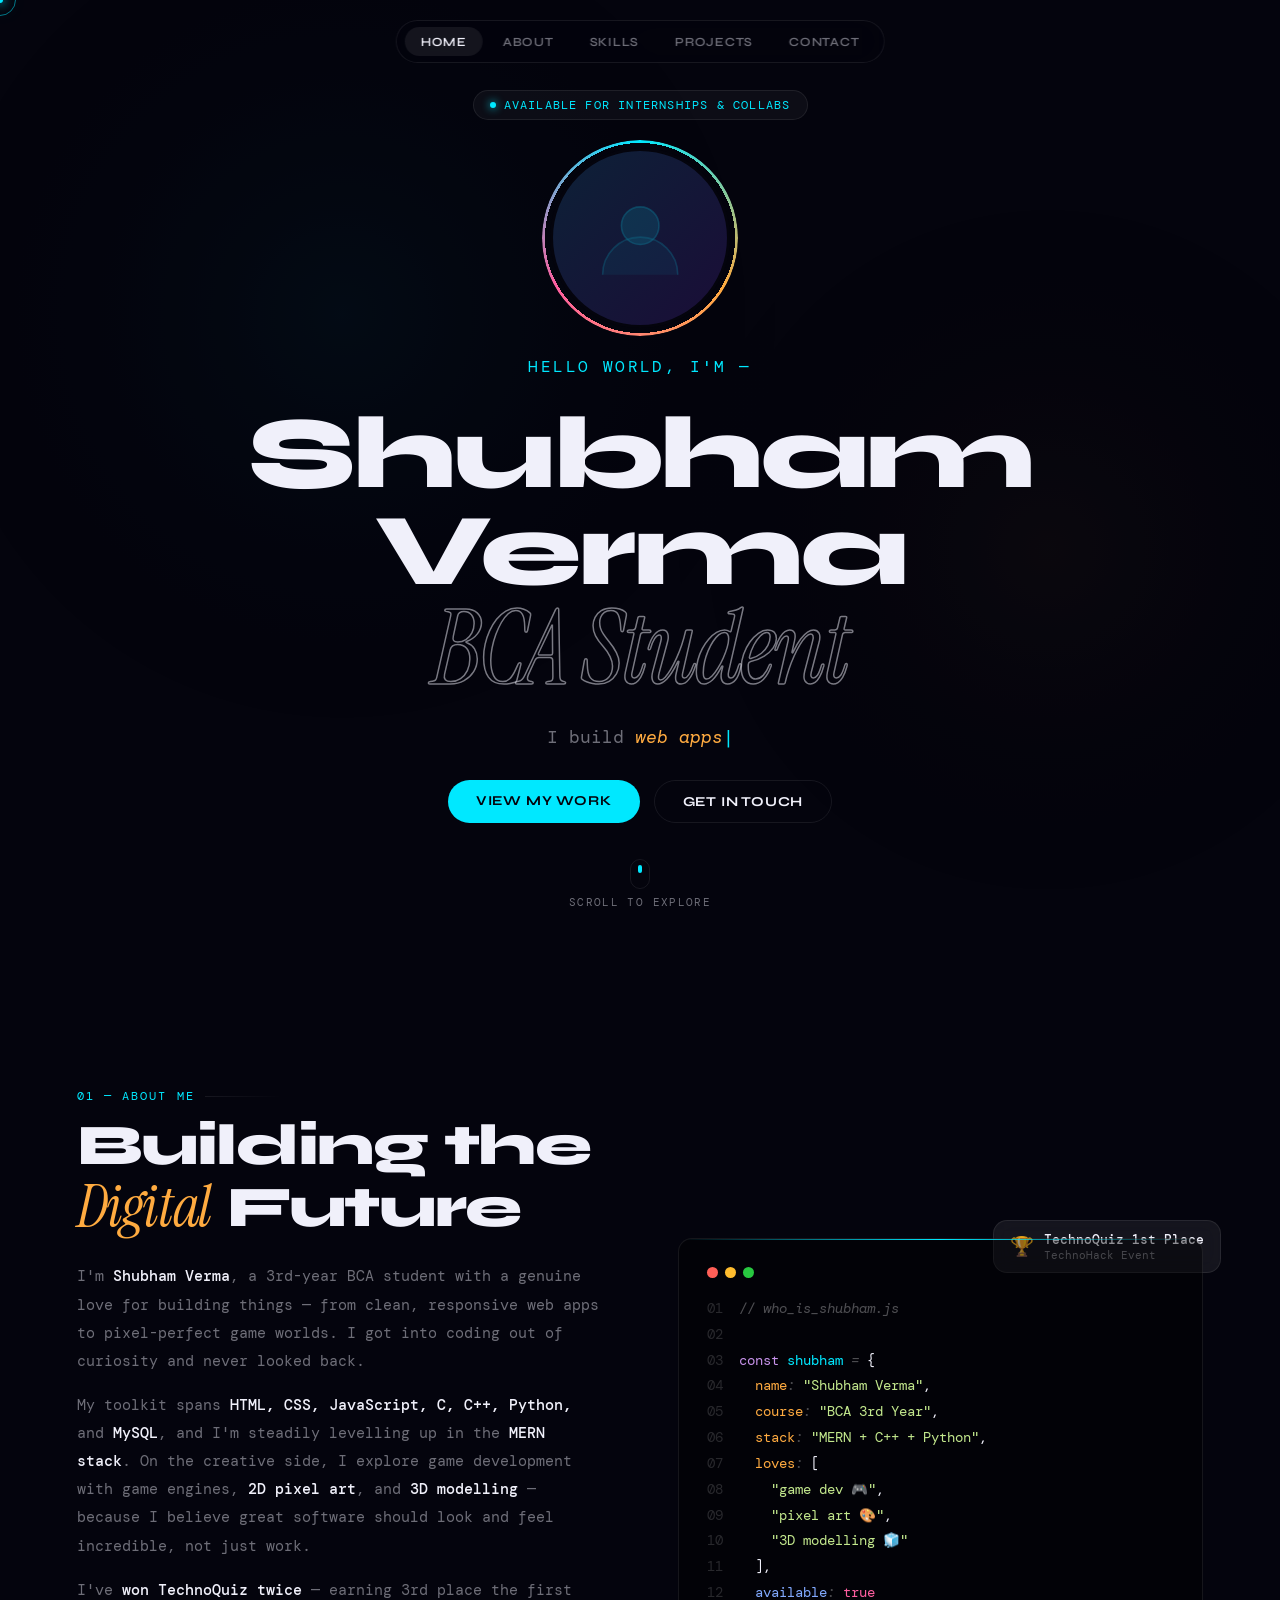
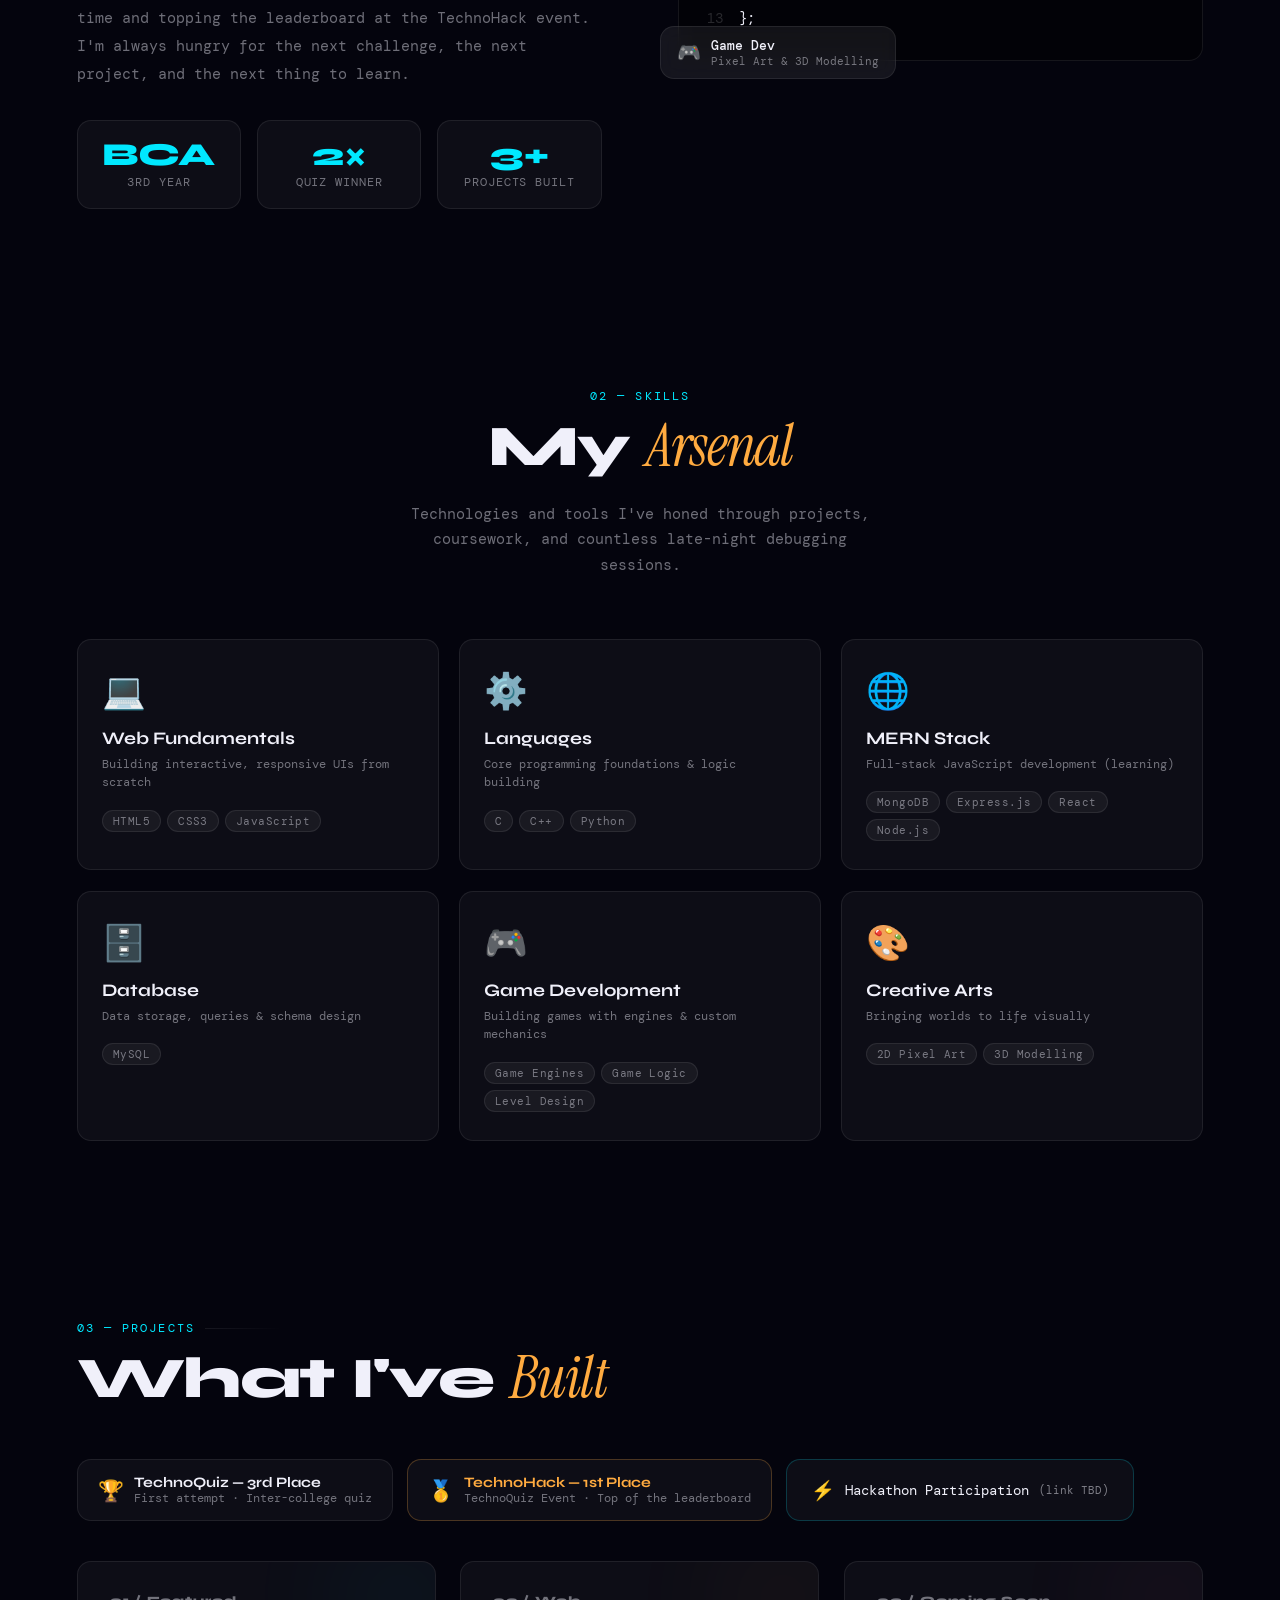
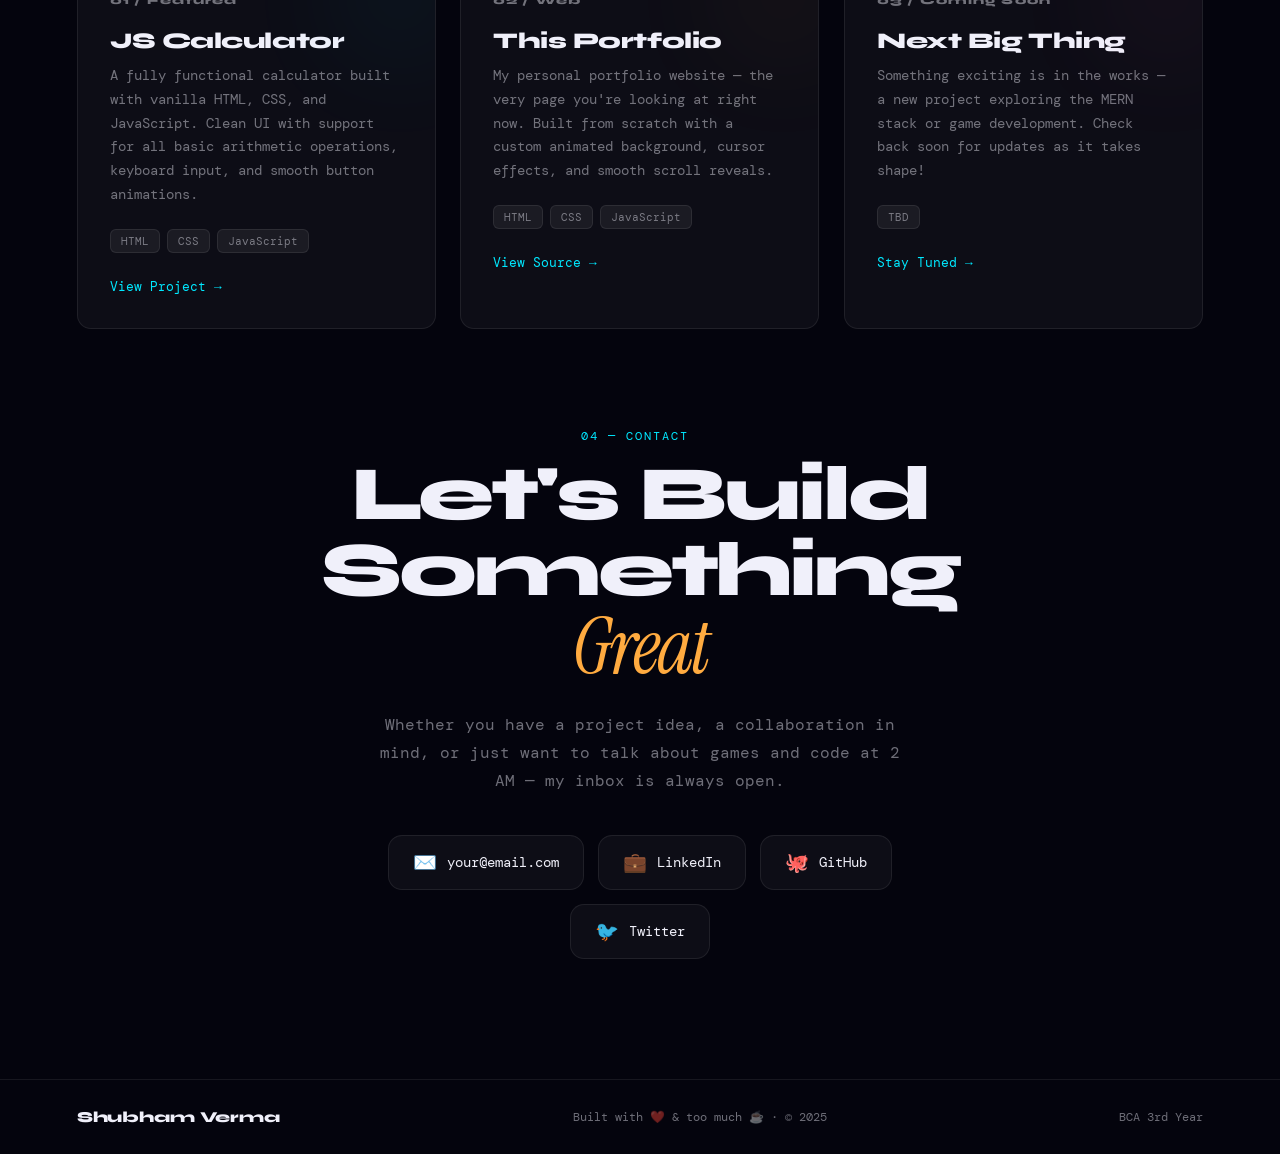
<file: portfolio-1.html>
<!DOCTYPE html>
<html lang="en">
<head>
<meta charset="UTF-8" />
<meta name="viewport" content="width=device-width, initial-scale=1.0" />
<title>Shubham Verma — BCA Portfolio</title>
<link rel="preconnect" href="https://fonts.googleapis.com" />
<link rel="preconnect" href="https://fonts.gstatic.com" crossorigin />
<link href="https://fonts.googleapis.com/css2?family=Syne:wght@400;600;700;800&family=DM+Mono:ital,wght@0,300;0,400;0,500;1,300&family=Instrument+Serif:ital@0;1&display=swap" rel="stylesheet" />
<style>
  /* ─── RESET & TOKENS ─────────────────────────────────── */
  *, *::before, *::after { box-sizing: border-box; margin: 0; padding: 0; }
  :root {
    --bg:       #04040d;
    --bg2:      #080815;
    --surface:  rgba(255,255,255,.04);
    --surface2: rgba(255,255,255,.07);
    --border:   rgba(255,255,255,.08);
    --cyan:     #00e8ff;
    --amber:    #ffab40;
    --pink:     #ff5fa0;
    --white:    #f0f0fa;
    --muted:    rgba(240,240,250,.45);
    --font-display: 'Syne', sans-serif;
    --font-mono:    'DM Mono', monospace;
    --font-serif:   'Instrument Serif', serif;
    --radius:   14px;
    --glow-c:   0 0 30px rgba(0,232,255,.25), 0 0 80px rgba(0,232,255,.08);
    --glow-a:   0 0 30px rgba(255,171,64,.25), 0 0 80px rgba(255,171,64,.08);
  }

  html { scroll-behavior: smooth; font-size: 16px; }

  body {
    background: var(--bg);
    color: var(--white);
    font-family: var(--font-mono);
    overflow-x: hidden;
    cursor: none;
  }

  /* ─── CUSTOM CURSOR ──────────────────────────────────── */
  #cursor-dot {
    width: 6px; height: 6px;
    background: var(--cyan);
    border-radius: 50%;
    position: fixed; top: 0; left: 0; z-index: 9999;
    pointer-events: none;
    transform: translate(-50%,-50%);
    transition: background .2s;
    box-shadow: 0 0 10px var(--cyan), 0 0 20px var(--cyan);
  }
  #cursor-ring {
    width: 32px; height: 32px;
    border: 1.5px solid rgba(0,232,255,.5);
    border-radius: 50%;
    position: fixed; top: 0; left: 0; z-index: 9998;
    pointer-events: none;
    transform: translate(-50%,-50%);
    transition: width .3s, height .3s, border-color .3s;
  }
  body:has(a:hover, button:hover) #cursor-ring {
    width: 48px; height: 48px;
    border-color: var(--amber);
  }

  /* ─── SCROLL PROGRESS ────────────────────────────────── */
  #progress-bar {
    position: fixed; top: 0; left: 0; height: 2px;
    background: linear-gradient(90deg, var(--cyan), var(--amber), var(--pink));
    z-index: 9997; width: 0%;
    transition: width .1s linear;
    box-shadow: 0 0 8px var(--cyan);
  }

  /* ─── NAV ────────────────────────────────────────────── */
  nav {
    position: fixed; top: 20px; left: 50%; transform: translateX(-50%);
    z-index: 900;
    display: flex; gap: 4px; align-items: center;
    background: rgba(4,4,13,.7);
    backdrop-filter: blur(20px);
    border: 1px solid var(--border);
    border-radius: 100px;
    padding: 6px 8px;
  }
  nav a {
    color: var(--muted);
    text-decoration: none;
    font-family: var(--font-display);
    font-size: .78rem;
    font-weight: 600;
    letter-spacing: .06em;
    text-transform: uppercase;
    padding: 7px 16px;
    border-radius: 100px;
    transition: color .25s, background .25s;
  }
  nav a:hover, nav a.active {
    color: var(--white);
    background: var(--surface2);
  }

  /* ─── CANVAS BG ──────────────────────────────────────── */
  #bg-canvas {
    position: fixed; inset: 0; z-index: 0;
    pointer-events: none;
    opacity: .6;
  }

  /* ─── SECTIONS ───────────────────────────────────────── */
  section {
    position: relative; z-index: 1;
    min-height: 100vh;
    padding: clamp(80px,10vh,140px) clamp(24px,6vw,100px);
    display: flex; flex-direction: column; justify-content: center;
  }

  /* ─── HERO ───────────────────────────────────────────── */
  #hero {
    align-items: center;
    text-align: center;
    gap: 28px;
    overflow: hidden;
  }

  .hero-badge {
    display: inline-flex; align-items: center; gap: 8px;
    background: var(--surface);
    border: 1px solid var(--border);
    border-radius: 100px;
    padding: 6px 16px;
    font-size: .75rem;
    color: var(--cyan);
    letter-spacing: .1em;
    text-transform: uppercase;
    animation: fadeDown .8s ease both;
  }
  .hero-badge span { width: 6px; height: 6px; background: var(--cyan); border-radius: 50%;
    box-shadow: 0 0 8px var(--cyan); animation: pulse 2s infinite; }

  .avatar-wrap {
    position: relative;
    width: clamp(130px,18vw,180px);
    height: clamp(130px,18vw,180px);
    margin: 0 auto;
    animation: fadeUp .9s .1s ease both;
  }
  .avatar-ring {
    position: absolute; inset: -8px;
    border-radius: 50%;
    background: conic-gradient(from 0deg, var(--cyan), var(--amber), var(--pink), var(--cyan));
    animation: spin 6s linear infinite;
    -webkit-mask: radial-gradient(farthest-side, transparent calc(100% - 3px), #fff calc(100% - 3px));
    mask: radial-gradient(farthest-side, transparent calc(100% - 3px), #fff calc(100% - 3px));
  }
  .avatar-img {
    width: 100%; height: 100%;
    border-radius: 50%;
    object-fit: cover;
    border: 3px solid var(--bg);
    background: linear-gradient(135deg, #0d2137 0%, #1a0d37 100%);
    display: flex; align-items: center; justify-content: center;
    overflow: hidden;
    position: relative; z-index: 1;
  }
  .avatar-img svg { width: 60%; height: 60%; opacity: .4; }

  .hero-greeting {
    font-family: var(--font-mono);
    font-size: clamp(.85rem,2vw,1rem);
    color: var(--cyan);
    letter-spacing: .15em;
    text-transform: uppercase;
    animation: fadeUp .9s .2s ease both;
  }

  .hero-name {
    font-family: var(--font-display);
    font-size: clamp(3rem,8vw,7rem);
    font-weight: 800;
    line-height: .95;
    letter-spacing: -.03em;
    animation: fadeUp .9s .3s ease both;
  }
  .hero-name .line2 {
    font-family: var(--font-serif);
    font-style: italic;
    font-weight: 400;
    color: transparent;
    -webkit-text-stroke: 1.5px rgba(240,240,250,.5);
    display: block;
  }

  .typewriter-wrap {
    font-size: clamp(.9rem,2.2vw,1.15rem);
    color: var(--muted);
    height: 1.5em;
    animation: fadeUp .9s .4s ease both;
  }
  .typewriter { color: var(--amber); font-style: italic; }
  .cursor-blink { animation: blink .8s step-end infinite; color: var(--cyan); }

  .hero-cta {
    display: flex; gap: 14px; flex-wrap: wrap; justify-content: center;
    animation: fadeUp .9s .55s ease both;
  }
  .btn {
    padding: 12px 28px;
    border-radius: 100px;
    font-family: var(--font-display);
    font-size: .85rem;
    font-weight: 700;
    letter-spacing: .06em;
    text-transform: uppercase;
    cursor: pointer; border: none;
    text-decoration: none;
    transition: transform .2s, box-shadow .2s;
    display: inline-block;
  }
  .btn:hover { transform: translateY(-2px); }
  .btn-primary {
    background: var(--cyan);
    color: #04040d;
    box-shadow: 0 0 0 0 var(--cyan);
  }
  .btn-primary:hover { box-shadow: var(--glow-c); }
  .btn-secondary {
    background: transparent;
    color: var(--white);
    border: 1px solid var(--border);
  }
  .btn-secondary:hover { border-color: var(--cyan); color: var(--cyan); }

  .scroll-hint {
    display: flex; flex-direction: column; align-items: center; gap: 6px;
    color: var(--muted); font-size: .7rem; letter-spacing: .12em;
    text-transform: uppercase; margin-top: 8px;
    animation: fadeUp .9s .7s ease both;
  }
  .scroll-arrow {
    width: 20px; height: 30px;
    border: 1px solid var(--border); border-radius: 20px;
    position: relative; display: flex; justify-content: center;
  }
  .scroll-arrow::after {
    content: ''; width: 4px; height: 8px;
    background: var(--cyan); border-radius: 2px;
    position: absolute; top: 5px;
    animation: scrollDown 1.5s ease infinite;
  }

  /* ─── ABOUT ──────────────────────────────────────────── */
  #about {
    max-width: 1200px;
    margin: 0 auto;
    display: grid;
    grid-template-columns: 1fr 1fr;
    gap: clamp(40px,6vw,100px);
    align-items: center;
  }
  #about.section-wrap { display: grid; }

  .section-label {
    font-family: var(--font-mono);
    font-size: .72rem;
    letter-spacing: .18em;
    text-transform: uppercase;
    color: var(--cyan);
    margin-bottom: 12px;
    display: flex; align-items: center; gap: 10px;
  }
  .section-label::after {
    content: '';
    flex: 1;
    height: 1px;
    background: linear-gradient(90deg, var(--border), transparent);
    max-width: 80px;
  }

  .section-title {
    font-family: var(--font-display);
    font-size: clamp(2.2rem,4.5vw,3.8rem);
    font-weight: 800;
    line-height: 1.05;
    letter-spacing: -.025em;
    margin-bottom: 24px;
  }
  .section-title em {
    font-family: var(--font-serif);
    font-style: italic;
    font-weight: 400;
    color: var(--amber);
  }

  .about-text p {
    color: var(--muted);
    font-size: .95rem;
    line-height: 1.85;
    margin-bottom: 16px;
  }
  .about-text p strong { color: var(--white); font-weight: 500; }

  .stat-row {
    display: grid; grid-template-columns: repeat(3,1fr); gap: 16px;
    margin-top: 32px;
  }
  .stat-card {
    background: var(--surface);
    border: 1px solid var(--border);
    border-radius: var(--radius);
    padding: 18px;
    text-align: center;
    transition: border-color .3s, transform .3s;
  }
  .stat-card:hover { border-color: var(--cyan); transform: translateY(-4px); }
  .stat-num {
    font-family: var(--font-display);
    font-size: 2rem;
    font-weight: 800;
    color: var(--cyan);
    line-height: 1;
    margin-bottom: 4px;
  }
  .stat-label { font-size: .72rem; color: var(--muted); letter-spacing: .08em; text-transform: uppercase; }

  .about-visual {
    position: relative;
  }
  .code-block {
    background: rgba(0,0,0,.4);
    border: 1px solid var(--border);
    border-radius: var(--radius);
    padding: 28px;
    font-size: .85rem;
    line-height: 1.9;
    position: relative;
    overflow: hidden;
  }
  .code-block::before {
    content: '';
    position: absolute; top: 0; left: 0; right: 0; height: 1px;
    background: linear-gradient(90deg, transparent, var(--cyan), transparent);
  }
  .code-header {
    display: flex; gap: 7px; margin-bottom: 18px;
  }
  .code-dot { width: 11px; height: 11px; border-radius: 50%; }
  .code-dot:nth-child(1) { background: #ff5f57; }
  .code-dot:nth-child(2) { background: #febc2e; }
  .code-dot:nth-child(3) { background: #28c840; }
  .ln { color: rgba(255,255,255,.15); margin-right: 16px; user-select: none; }
  .kw  { color: #c792ea; }
  .fn  { color: #82aaff; }
  .str { color: #c3e88d; }
  .cm  { color: rgba(255,255,255,.3); font-style: italic; }
  .cy  { color: var(--cyan); }
  .am  { color: var(--amber); }
  .pk  { color: var(--pink); }

  .floating-badge {
    position: absolute;
    background: var(--surface2);
    border: 1px solid var(--border);
    border-radius: var(--radius);
    padding: 10px 16px;
    display: flex; align-items: center; gap: 10px;
    font-size: .8rem;
    backdrop-filter: blur(10px);
    white-space: nowrap;
  }
  .fb-icon { font-size: 1.2rem; }
  .fb-title { color: var(--white); font-weight: 500; }
  .fb-sub   { color: var(--muted); font-size: .7rem; }
  .fb1 { top: -18px; right: -18px; animation: float1 3s ease-in-out infinite; }
  .fb2 { bottom: -18px; left: -18px; animation: float2 3.5s ease-in-out infinite; }

  /* ─── SKILLS ─────────────────────────────────────────── */
  #skills {
    max-width: 1200px; margin: 0 auto;
    min-height: auto; padding-top: 100px; padding-bottom: 100px;
  }
  .skills-header { text-align: center; margin-bottom: 60px; }
  .skills-header .section-label { justify-content: center; }
  .skills-header .section-label::after { display: none; }

  .skills-grid {
    display: grid;
    grid-template-columns: repeat(auto-fill, minmax(270px, 1fr));
    gap: 20px;
  }

  .skill-card {
    background: var(--surface);
    border: 1px solid var(--border);
    border-radius: var(--radius);
    padding: 28px 24px;
    position: relative;
    overflow: hidden;
    transition: transform .35s cubic-bezier(.25,.46,.45,.94),
                border-color .3s, box-shadow .3s;
    opacity: 0;
    transform: translateY(40px);
  }
  .skill-card.visible {
    animation: cardIn .6s cubic-bezier(.25,.46,.45,.94) both;
  }
  .skill-card::before {
    content: '';
    position: absolute; top: 0; left: 0; right: 0; height: 2px;
    background: var(--card-accent, var(--cyan));
    transform: scaleX(0);
    transform-origin: left;
    transition: transform .4s ease;
  }
  .skill-card:hover::before { transform: scaleX(1); }
  .skill-card:hover {
    transform: translateY(-6px) scale(1.01);
    border-color: rgba(255,255,255,.14);
    box-shadow: 0 20px 60px rgba(0,0,0,.4);
  }
  .card-glow {
    position: absolute; top: 0; right: 0;
    width: 120px; height: 120px;
    border-radius: 50%;
    background: var(--card-accent, var(--cyan));
    filter: blur(60px);
    opacity: 0;
    transition: opacity .4s;
  }
  .skill-card:hover .card-glow { opacity: .08; }

  .card-icon {
    font-size: 2.2rem; margin-bottom: 14px;
    display: inline-block;
    transition: transform .3s;
  }
  .skill-card:hover .card-icon { transform: scale(1.15) rotate(-5deg); }

  .card-name {
    font-family: var(--font-display);
    font-size: 1.1rem; font-weight: 700;
    margin-bottom: 6px;
  }
  .card-sub {
    font-size: .77rem; color: var(--muted);
    margin-bottom: 18px; line-height: 1.5;
  }

  /* skill bars removed */

  .tag-row {
    display: flex; flex-wrap: wrap; gap: 6px; margin-top: 14px;
  }
  .tag {
    font-size: .68rem;
    padding: 3px 10px;
    border-radius: 100px;
    background: rgba(255,255,255,.05);
    border: 1px solid var(--border);
    color: var(--muted);
    letter-spacing: .04em;
  }

  /* ─── PROJECTS ───────────────────────────────────────── */
  #projects {
    max-width: 1200px; margin: 0 auto;
    min-height: auto; padding-top: 100px; padding-bottom: 100px;
  }
  .projects-header { margin-bottom: 50px; }
  .projects-grid {
    display: grid;
    grid-template-columns: repeat(auto-fill, minmax(340px,1fr));
    gap: 24px;
  }
  .project-card {
    background: var(--surface);
    border: 1px solid var(--border);
    border-radius: var(--radius);
    padding: 32px;
    position: relative; overflow: hidden;
    transition: transform .3s, border-color .3s, box-shadow .3s;
    opacity: 0; transform: translateY(40px);
  }
  .project-card.visible { animation: cardIn .6s cubic-bezier(.25,.46,.45,.94) both; }
  .project-card:hover {
    transform: translateY(-5px);
    border-color: rgba(255,255,255,.14);
    box-shadow: 0 24px 70px rgba(0,0,0,.45);
  }
  .project-num {
    font-family: var(--font-display);
    font-size: .7rem; font-weight: 800;
    color: var(--muted); letter-spacing: .1em;
    margin-bottom: 20px;
  }
  .project-title {
    font-family: var(--font-display);
    font-size: 1.4rem; font-weight: 800;
    margin-bottom: 10px; letter-spacing: -.02em;
  }
  .project-desc {
    font-size: .85rem; color: var(--muted);
    line-height: 1.75; margin-bottom: 22px;
  }
  .project-tech { display: flex; flex-wrap: wrap; gap: 7px; margin-bottom: 22px; }
  .project-tech span {
    font-size: .68rem; padding: 4px 10px;
    border-radius: 6px;
    background: rgba(255,255,255,.06);
    border: 1px solid var(--border);
    color: var(--muted);
  }
  .project-link {
    display: inline-flex; align-items: center; gap: 6px;
    color: var(--cyan); font-size: .8rem;
    text-decoration: none;
    transition: gap .2s;
  }
  .project-link:hover { gap: 10px; }
  .project-accent {
    position: absolute; top: -30px; right: -30px;
    width: 130px; height: 130px;
    border-radius: 50%;
    background: var(--p-color, var(--cyan));
    filter: blur(60px); opacity: .06;
  }

  /* ─── CONTACT ────────────────────────────────────────── */
  #contact {
    max-width: 700px; margin: 0 auto;
    min-height: auto; padding-top: 100px; padding-bottom: 120px;
    align-items: center; text-align: center;
  }
  .contact-big {
    font-family: var(--font-display);
    font-size: clamp(2.8rem,6vw,5.5rem);
    font-weight: 800;
    line-height: 1;
    letter-spacing: -.04em;
    margin-bottom: 24px;
  }
  .contact-big em {
    font-family: var(--font-serif);
    font-style: italic; font-weight: 400;
    color: var(--amber);
  }
  .contact-sub {
    font-size: 1rem; color: var(--muted);
    line-height: 1.75; margin-bottom: 40px;
  }
  .contact-links {
    display: flex; flex-wrap: wrap; gap: 14px; justify-content: center;
  }
  .contact-link {
    display: flex; align-items: center; gap: 10px;
    padding: 14px 24px;
    border-radius: var(--radius);
    background: var(--surface);
    border: 1px solid var(--border);
    color: var(--white); text-decoration: none;
    font-size: .85rem;
    transition: border-color .2s, transform .2s, box-shadow .2s;
  }
  .contact-link:hover {
    border-color: var(--cyan); transform: translateY(-2px);
    box-shadow: var(--glow-c);
  }
  .contact-link .cl-icon { font-size: 1.2rem; }

  /* ─── FOOTER ─────────────────────────────────────────── */
  footer {
    position: relative; z-index: 1;
    border-top: 1px solid var(--border);
    padding: 28px clamp(24px,6vw,100px);
    display: flex; align-items: center; justify-content: space-between;
    flex-wrap: wrap; gap: 12px;
    font-size: .75rem; color: var(--muted);
  }
  footer .logo {
    font-family: var(--font-display);
    font-weight: 800; color: var(--white);
    font-size: .95rem; letter-spacing: -.01em;
  }

  /* ─── ANIMATIONS ─────────────────────────────────────── */
  @keyframes fadeDown {
    from { opacity: 0; transform: translateY(-16px); }
    to   { opacity: 1; transform: translateY(0); }
  }
  @keyframes fadeUp {
    from { opacity: 0; transform: translateY(28px); }
    to   { opacity: 1; transform: translateY(0); }
  }
  @keyframes cardIn {
    from { opacity: 0; transform: translateY(40px) scale(.97); }
    to   { opacity: 1; transform: translateY(0) scale(1); }
  }
  @keyframes spin {
    to { transform: rotate(360deg); }
  }
  @keyframes pulse {
    0%,100% { opacity: 1; } 50% { opacity: .3; }
  }
  @keyframes blink {
    0%,100% { opacity: 1; } 50% { opacity: 0; }
  }
  @keyframes scrollDown {
    0% { transform: translateY(0); opacity: 1; }
    100% { transform: translateY(14px); opacity: 0; }
  }
  @keyframes float1 {
    0%,100% { transform: translateY(0) rotate(-1deg); }
    50% { transform: translateY(-10px) rotate(1deg); }
  }
  @keyframes float2 {
    0%,100% { transform: translateY(0) rotate(1deg); }
    50% { transform: translateY(8px) rotate(-1deg); }
  }

  /* ─── REVEAL UTILITY ─────────────────────────────────── */
  .reveal {
    opacity: 0; transform: translateY(30px);
    transition: opacity .7s ease, transform .7s ease;
  }
  .reveal.visible { opacity: 1; transform: none; }

  /* ─── ABOUT SECTION LAYOUT FIX ───────────────────────── */
  #about-section {
    padding: clamp(80px,10vh,140px) clamp(24px,6vw,100px);
    position: relative; z-index: 1;
  }
  .about-inner {
    max-width: 1200px; margin: 0 auto;
    display: grid;
    grid-template-columns: 1fr 1fr;
    gap: clamp(40px,6vw,100px);
    align-items: center;
  }

  /* ─── RESPONSIVE ─────────────────────────────────────── */
  @media (max-width: 768px) {
    nav { display: none; }
    .about-inner { grid-template-columns: 1fr; }
    .about-visual { display: none; }
    .stat-row { grid-template-columns: repeat(3,1fr); }
    .skills-grid { grid-template-columns: 1fr 1fr; }
    .projects-grid { grid-template-columns: 1fr; }
    #cursor-dot, #cursor-ring { display: none; }
    body { cursor: auto; }
  }
  @media (max-width: 480px) {
    .skills-grid { grid-template-columns: 1fr; }
    .stat-row { grid-template-columns: 1fr 1fr; }
  }
</style>
</head>
<body>

<!-- Custom cursor -->
<div id="cursor-dot"></div>
<div id="cursor-ring"></div>

<!-- Scroll progress -->
<div id="progress-bar"></div>

<!-- Background canvas -->
<canvas id="bg-canvas"></canvas>

<!-- NAV -->
<nav>
  <a href="#hero" class="active">Home</a>
  <a href="#about-section">About</a>
  <a href="#skills-section">Skills</a>
  <a href="#projects-section">Projects</a>
  <a href="#contact-section">Contact</a>
</nav>

<!-- ═══════════ HERO ═══════════ -->
<section id="hero">
  <div class="hero-badge"><span></span> Available for Internships &amp; Collabs</div>

  <div class="avatar-wrap">
    <div class="avatar-ring"></div>
    <div class="avatar-img">
      <!-- Replace the src below with your actual photo path e.g. src="photo.jpg" -->
      <svg viewBox="0 0 100 100" fill="none" xmlns="http://www.w3.org/2000/svg">
        <circle cx="50" cy="38" r="18" fill="rgba(0,232,255,0.3)" stroke="rgba(0,232,255,0.5)" stroke-width="1.5"/>
        <path d="M14 85c0-19.88 16.12-36 36-36s36 16.12 36 36" fill="rgba(0,232,255,0.15)" stroke="rgba(0,232,255,0.4)" stroke-width="1.5"/>
      </svg>
    </div>
  </div>

  <div class="hero-greeting">Hello World, I'm —</div>

  <h1 class="hero-name">
    Shubham Verma<br>
    <span class="line2">BCA Student</span>
  </h1>

  <div class="typewriter-wrap">
    I build&nbsp;<span class="typewriter" id="tw"></span><span class="cursor-blink">|</span>
  </div>

  <div class="hero-cta">
    <a href="#projects-section" class="btn btn-primary">View My Work</a>
    <a href="#contact-section" class="btn btn-secondary">Get In Touch</a>
  </div>

  <div class="scroll-hint">
    <div class="scroll-arrow"></div>
    Scroll to explore
  </div>
</section>

<!-- ═══════════ ABOUT ═══════════ -->
<div id="about-section">
  <div class="about-inner">

    <div class="about-text reveal">
      <div class="section-label">01 — About Me</div>
      <h2 class="section-title">Building the <em>Digital</em> Future</h2>
      <p>I'm <strong>Shubham Verma</strong>, a 3rd-year BCA student with a genuine love for building things — from clean, responsive web apps to pixel-perfect game worlds. I got into coding out of curiosity and never looked back.</p>
      <p>My toolkit spans <strong>HTML, CSS, JavaScript, C, C++, Python,</strong> and <strong>MySQL</strong>, and I'm steadily levelling up in the <strong>MERN stack</strong>. On the creative side, I explore game development with game engines, <strong>2D pixel art</strong>, and <strong>3D modelling</strong> — because I believe great software should look and feel incredible, not just work.</p>
      <p>I've <strong>won TechnoQuiz twice</strong> — earning 3rd place the first time and topping the leaderboard at the TechnoHack event. I'm always hungry for the next challenge, the next project, and the next thing to learn.</p>

      <div class="stat-row">
        <div class="stat-card reveal">
          <div class="stat-num">BCA</div>
          <div class="stat-label">3rd Year</div>
        </div>
        <div class="stat-card reveal">
          <div class="stat-num">2×</div>
          <div class="stat-label">Quiz Winner</div>
        </div>
        <div class="stat-card reveal">
          <div class="stat-num">3+</div>
          <div class="stat-label">Projects Built</div>
        </div>
      </div>
    </div>

    <div class="about-visual reveal">
      <div class="floating-badge fb1">
        <span class="fb-icon">🏆</span>
        <div>
          <div class="fb-title">TechnoQuiz 1st Place</div>
          <div class="fb-sub">TechnoHack Event</div>
        </div>
      </div>

      <div class="code-block">
        <div class="code-header">
          <div class="code-dot"></div>
          <div class="code-dot"></div>
          <div class="code-dot"></div>
        </div>
        <div><span class="ln">01</span><span class="cm">// who_is_shubham.js</span></div>
        <div><span class="ln">02</span></div>
        <div><span class="ln">03</span><span class="kw">const</span> <span class="cy">shubham</span> <span class="cm">=</span> {</div>
        <div><span class="ln">04</span> &nbsp;<span class="am">name</span><span class="cm">:</span> <span class="str">"Shubham Verma"</span>,</div>
        <div><span class="ln">05</span> &nbsp;<span class="am">course</span><span class="cm">:</span> <span class="str">"BCA 3rd Year"</span>,</div>
        <div><span class="ln">06</span> &nbsp;<span class="am">stack</span><span class="cm">:</span> <span class="str">"MERN + C++ + Python"</span>,</div>
        <div><span class="ln">07</span> &nbsp;<span class="am">loves</span><span class="cm">:</span> [</div>
        <div><span class="ln">08</span> &nbsp; &nbsp;<span class="str">"game dev 🎮"</span>,</div>
        <div><span class="ln">09</span> &nbsp; &nbsp;<span class="str">"pixel art 🎨"</span>,</div>
        <div><span class="ln">10</span> &nbsp; &nbsp;<span class="str">"3D modelling 🧊"</span></div>
        <div><span class="ln">11</span> &nbsp;],</div>
        <div><span class="ln">12</span> &nbsp;<span class="fn">available</span><span class="cm">:</span> <span class="pk">true</span></div>
        <div><span class="ln">13</span>};</div>
      </div>

      <div class="floating-badge fb2">
        <span class="fb-icon">🎮</span>
        <div>
          <div class="fb-title">Game Dev</div>
          <div class="fb-sub">Pixel Art &amp; 3D Modelling</div>
        </div>
      </div>
    </div>

  </div>
</div>

<!-- ═══════════ SKILLS ═══════════ -->
<div id="skills-section" style="position:relative;z-index:1;padding:clamp(80px,10vh,140px) clamp(24px,6vw,100px);">
  <div style="max-width:1200px;margin:0 auto;">

    <div class="skills-header reveal">
      <div class="section-label" style="justify-content:center;">02 — Skills</div>
      <h2 class="section-title" style="text-align:center;">My <em>Arsenal</em></h2>
      <p style="text-align:center;color:var(--muted);max-width:500px;margin:0 auto;font-size:.95rem;line-height:1.7;">Technologies and tools I've honed through projects, coursework, and countless late-night debugging sessions.</p>
    </div>

    <div class="skills-grid" id="skills-grid">

      <div class="skill-card" style="--card-accent:#00e8ff;">
        <div class="card-glow"></div>
        <div class="card-icon">💻</div>
        <div class="card-name">Web Fundamentals</div>
        <div class="card-sub">Building interactive, responsive UIs from scratch</div>
        <div class="tag-row">
          <span class="tag">HTML5</span><span class="tag">CSS3</span><span class="tag">JavaScript</span>
        </div>
      </div>

      <div class="skill-card" style="--card-accent:#ffab40;">
        <div class="card-glow"></div>
        <div class="card-icon">⚙️</div>
        <div class="card-name">Languages</div>
        <div class="card-sub">Core programming foundations &amp; logic building</div>
        <div class="tag-row">
          <span class="tag">C</span><span class="tag">C++</span><span class="tag">Python</span>
        </div>
      </div>

      <div class="skill-card" style="--card-accent:#ff5fa0;">
        <div class="card-glow"></div>
        <div class="card-icon">🌐</div>
        <div class="card-name">MERN Stack</div>
        <div class="card-sub">Full-stack JavaScript development (learning)</div>
        <div class="tag-row">
          <span class="tag">MongoDB</span><span class="tag">Express.js</span><span class="tag">React</span><span class="tag">Node.js</span>
        </div>
      </div>

      <div class="skill-card" style="--card-accent:#a78bfa;">
        <div class="card-glow"></div>
        <div class="card-icon">🗄️</div>
        <div class="card-name">Database</div>
        <div class="card-sub">Data storage, queries &amp; schema design</div>
        <div class="tag-row">
          <span class="tag">MySQL</span>
        </div>
      </div>

      <div class="skill-card" style="--card-accent:#34d399;">
        <div class="card-glow"></div>
        <div class="card-icon">🎮</div>
        <div class="card-name">Game Development</div>
        <div class="card-sub">Building games with engines &amp; custom mechanics</div>
        <div class="tag-row">
          <span class="tag">Game Engines</span><span class="tag">Game Logic</span><span class="tag">Level Design</span>
        </div>
      </div>

      <div class="skill-card" style="--card-accent:#f472b6;">
        <div class="card-glow"></div>
        <div class="card-icon">🎨</div>
        <div class="card-name">Creative Arts</div>
        <div class="card-sub">Bringing worlds to life visually</div>
        <div class="tag-row">
          <span class="tag">2D Pixel Art</span><span class="tag">3D Modelling</span>
        </div>
      </div>

    </div>
  </div>
</div>

<!-- ═══════════ PROJECTS ═══════════ -->
<div id="projects-section" style="position:relative;z-index:1;padding:clamp(80px,10vh,140px) clamp(24px,6vw,100px) 0;">
  <div style="max-width:1200px;margin:0 auto;">

    <div class="projects-header reveal">
      <div class="section-label">03 — Projects</div>
      <h2 class="section-title">What I've <em>Built</em></h2>
    </div>

    <!-- Achievements row -->
    <div style="display:flex;flex-wrap:wrap;gap:14px;margin-bottom:40px;" class="reveal">
      <div style="display:flex;align-items:center;gap:10px;background:var(--surface);border:1px solid var(--border);border-radius:var(--radius);padding:14px 20px;">
        <span style="font-size:1.3rem;">🏆</span>
        <div>
          <div style="font-family:var(--font-display);font-weight:700;font-size:.9rem;">TechnoQuiz — 3rd Place</div>
          <div style="font-size:.72rem;color:var(--muted);">First attempt · Inter-college quiz</div>
        </div>
      </div>
      <div style="display:flex;align-items:center;gap:10px;background:var(--surface);border:1px solid rgba(255,171,64,.25);border-radius:var(--radius);padding:14px 20px;">
        <span style="font-size:1.3rem;">🥇</span>
        <div>
          <div style="font-family:var(--font-display);font-weight:700;font-size:.9rem;color:var(--amber);">TechnoHack — 1st Place</div>
          <div style="font-size:.72rem;color:var(--muted);">TechnoQuiz Event · Top of the leaderboard</div>
        </div>
      </div>
      <!-- TODO: Fill in your hackathon name and link below -->
      <a href="#" class="contact-link" style="border-color:rgba(0,232,255,.2);" title="Fill in your hackathon link here">
        <span class="cl-icon">⚡</span> Hackathon Participation <span style="font-size:.7rem;opacity:.5;">(link TBD)</span>
      </a>
    </div>

    <div class="projects-grid" id="projects-grid">

      <div class="project-card" style="--p-color:#00e8ff;">
        <div class="project-accent"></div>
        <div class="project-num">01 / Featured</div>
        <div class="project-title">JS Calculator</div>
        <div class="project-desc">A fully functional calculator built with vanilla HTML, CSS, and JavaScript. Clean UI with support for all basic arithmetic operations, keyboard input, and smooth button animations.</div>
        <div class="project-tech">
          <span>HTML</span><span>CSS</span><span>JavaScript</span>
        </div>
        <a href="#" class="project-link">View Project →</a>
      </div>

      <div class="project-card" style="--p-color:#ffab40;">
        <div class="project-accent"></div>
        <div class="project-num">02 / Web</div>
        <div class="project-title">This Portfolio</div>
        <div class="project-desc">My personal portfolio website — the very page you're looking at right now. Built from scratch with a custom animated background, cursor effects, and smooth scroll reveals.</div>
        <div class="project-tech">
          <span>HTML</span><span>CSS</span><span>JavaScript</span>
        </div>
        <a href="#" class="project-link">View Source →</a>
      </div>

      <div class="project-card" style="--p-color:#ff5fa0;">
        <div class="project-accent"></div>
        <div class="project-num">03 / Coming Soon</div>
        <div class="project-title">Next Big Thing</div>
        <div class="project-desc">Something exciting is in the works — a new project exploring the MERN stack or game development. Check back soon for updates as it takes shape!</div>
        <div class="project-tech">
          <span>TBD</span>
        </div>
        <a href="#" class="project-link">Stay Tuned →</a>
      </div>

    </div>
  </div>
</div>

<!-- ═══════════ CONTACT ═══════════ -->
<div id="contact-section">
  <section id="contact">
    <div class="section-label" style="justify-content:center;">04 — Contact</div>

    <h2 class="contact-big reveal">Let's Build<br>Something <em>Great</em></h2>

    <p class="contact-sub reveal">Whether you have a project idea, a collaboration in mind, or just want to talk about games and code at 2 AM — my inbox is always open.</p>

    <div class="contact-links reveal">
      <a href="mailto:your@email.com" class="contact-link">
        <span class="cl-icon">✉️</span> your@email.com
      </a>
      <a href="#" class="contact-link">
        <span class="cl-icon">💼</span> LinkedIn
      </a>
      <a href="#" class="contact-link">
        <span class="cl-icon">🐙</span> GitHub
      </a>
      <a href="#" class="contact-link">
        <span class="cl-icon">🐦</span> Twitter
      </a>
    </div>
  </section>
</div>

<!-- FOOTER -->
<footer>
  <div class="logo">Shubham Verma</div>
  <div>Built with ❤️ &amp; too much ☕ · © 2025</div>
  <div>BCA 3rd Year</div>
</footer>

<!-- ═══════════ SCRIPTS ═══════════ -->
<script>
/* ─── CURSOR ─────────────────────────────────── */
const dot  = document.getElementById('cursor-dot');
const ring = document.getElementById('cursor-ring');
let mx=0,my=0,rx=0,ry=0;
document.addEventListener('mousemove', e => { mx=e.clientX; my=e.clientY; });
(function animate(){
  rx += (mx-rx)*.18; ry += (my-ry)*.18;
  dot.style.left  = mx+'px'; dot.style.top  = my+'px';
  ring.style.left = rx+'px'; ring.style.top = ry+'px';
  requestAnimationFrame(animate);
})();

/* ─── SCROLL PROGRESS ────────────────────────── */
const bar = document.getElementById('progress-bar');
window.addEventListener('scroll', () => {
  const max = document.body.scrollHeight - innerHeight;
  bar.style.width = (scrollY/max*100)+'%';
});

/* ─── NAV HIGHLIGHT ──────────────────────────── */
const sections = ['hero','about-section','skills-section','projects-section','contact-section'];
const navLinks = document.querySelectorAll('nav a');
const io = new IntersectionObserver(entries => {
  entries.forEach(e => {
    if(e.isIntersecting){
      navLinks.forEach(l => l.classList.remove('active'));
      const id = e.target.id;
      const link = document.querySelector(`nav a[href="#${id}"]`);
      if(link) link.classList.add('active');
    }
  });
}, {threshold:.4});
sections.forEach(id => { const el=document.getElementById(id); if(el) io.observe(el); });

/* ─── TYPEWRITER ──────────────────────────────── */
const words = ['web apps','games','pixel art','3D worlds','cool stuff 🚀'];
let wi=0, ci=0, del=false;
const tw = document.getElementById('tw');
function type(){
  const w=words[wi];
  if(!del){
    tw.textContent = w.slice(0,++ci);
    if(ci===w.length){ del=true; setTimeout(type,1800); return; }
  } else {
    tw.textContent = w.slice(0,--ci);
    if(ci===0){ del=false; wi=(wi+1)%words.length; }
  }
  setTimeout(type, del?60:90);
}
type();

/* ─── BACKGROUND CANVAS ───────────────────────── */
(function(){
  const cv = document.getElementById('bg-canvas');
  const ctx = cv.getContext('2d');
  let W,H,dots;

  function resize(){
    W=cv.width=innerWidth; H=cv.height=innerHeight;
    dots=[];
    const cols = Math.ceil(W/55), rows = Math.ceil(H/55);
    for(let r=0;r<=rows;r++) for(let c=0;c<=cols;c++)
      dots.push({x:c*55,y:r*55,ox:c*55,oy:r*55,vx:0,vy:0,s:(Math.random()*.8+.2)});
  }

  let mx2=W/2, my2=H/2;
  document.addEventListener('mousemove',e=>{mx2=e.clientX;my2=e.clientY;});

  let t=0;
  function draw(){
    ctx.clearRect(0,0,W,H);
    t+=.003;
    dots.forEach(d=>{
      const dx=d.x-mx2, dy=d.y-my2;
      const dist=Math.hypot(dx,dy);
      const force=Math.max(0,(140-dist)/140);
      d.vx += (d.ox-d.x)*.04 + (dx/dist||0)*force*1.5;
      d.vy += (d.oy-d.y)*.04 + (dy/dist||0)*force*1.5;
      d.vx*=.85; d.vy*=.85;
      d.x+=d.vx; d.y+=d.vy;
      const alpha = .10+force*.3;
      const size  = (d.s+force*.8)*1.5;
      ctx.beginPath();
      ctx.arc(d.x,d.y,size,0,Math.PI*2);
      ctx.fillStyle=`rgba(0,232,255,${alpha})`;
      ctx.fill();
    });

    /* Subtle moving gradient orbs */
    const g1=ctx.createRadialGradient(
      W*.25+Math.sin(t)*W*.08, H*.3+Math.cos(t*.7)*H*.05, 0,
      W*.25+Math.sin(t)*W*.08, H*.3+Math.cos(t*.7)*H*.05, W*.35);
    g1.addColorStop(0,'rgba(0,232,255,.06)');
    g1.addColorStop(1,'transparent');
    ctx.fillStyle=g1; ctx.fillRect(0,0,W,H);

    const g2=ctx.createRadialGradient(
      W*.75+Math.cos(t*.8)*W*.07, H*.6+Math.sin(t)*H*.05, 0,
      W*.75+Math.cos(t*.8)*W*.07, H*.6+Math.sin(t)*H*.05, W*.3);
    g2.addColorStop(0,'rgba(255,171,64,.05)');
    g2.addColorStop(1,'transparent');
    ctx.fillStyle=g2; ctx.fillRect(0,0,W,H);

    requestAnimationFrame(draw);
  }
  window.addEventListener('resize',resize);
  resize(); draw();
})();

/* ─── REVEAL ON SCROLL ────────────────────────── */
const revealObserver = new IntersectionObserver(entries => {
  entries.forEach(e => {
    if(e.isIntersecting) e.target.classList.add('visible');
  });
}, {threshold:.15});
document.querySelectorAll('.reveal').forEach(el => revealObserver.observe(el));

/* ─── SKILL CARDS ────────────────────────── */
const cardObserver = new IntersectionObserver(entries => {
  entries.forEach((e,i)=>{
    if(e.isIntersecting){
      const card = e.target;
      const delay = (Array.from(card.parentElement.children).indexOf(card))*90;
      setTimeout(()=>{
        card.classList.add('visible');
        card.style.animationDelay = '0ms';
      }, delay);
      cardObserver.unobserve(card);
    }
  });
}, {threshold:.1});
document.querySelectorAll('.skill-card, .project-card').forEach(c => cardObserver.observe(c));

/* ─── TILT EFFECT ON CARDS ───────────────────── */
document.querySelectorAll('.skill-card, .project-card').forEach(card => {
  card.addEventListener('mousemove', e => {
    const r  = card.getBoundingClientRect();
    const cx = (e.clientX-r.left)/r.width  - .5;
    const cy = (e.clientY-r.top )/r.height - .5;
    card.style.transform = `translateY(-6px) rotateX(${-cy*10}deg) rotateY(${cx*10}deg) scale(1.01)`;
    card.style.transition = 'transform .1s';
  });
  card.addEventListener('mouseleave', () => {
    card.style.transform = '';
    card.style.transition = 'transform .35s cubic-bezier(.25,.46,.45,.94)';
  });
});
</script>
</body>
</html>
</file>
